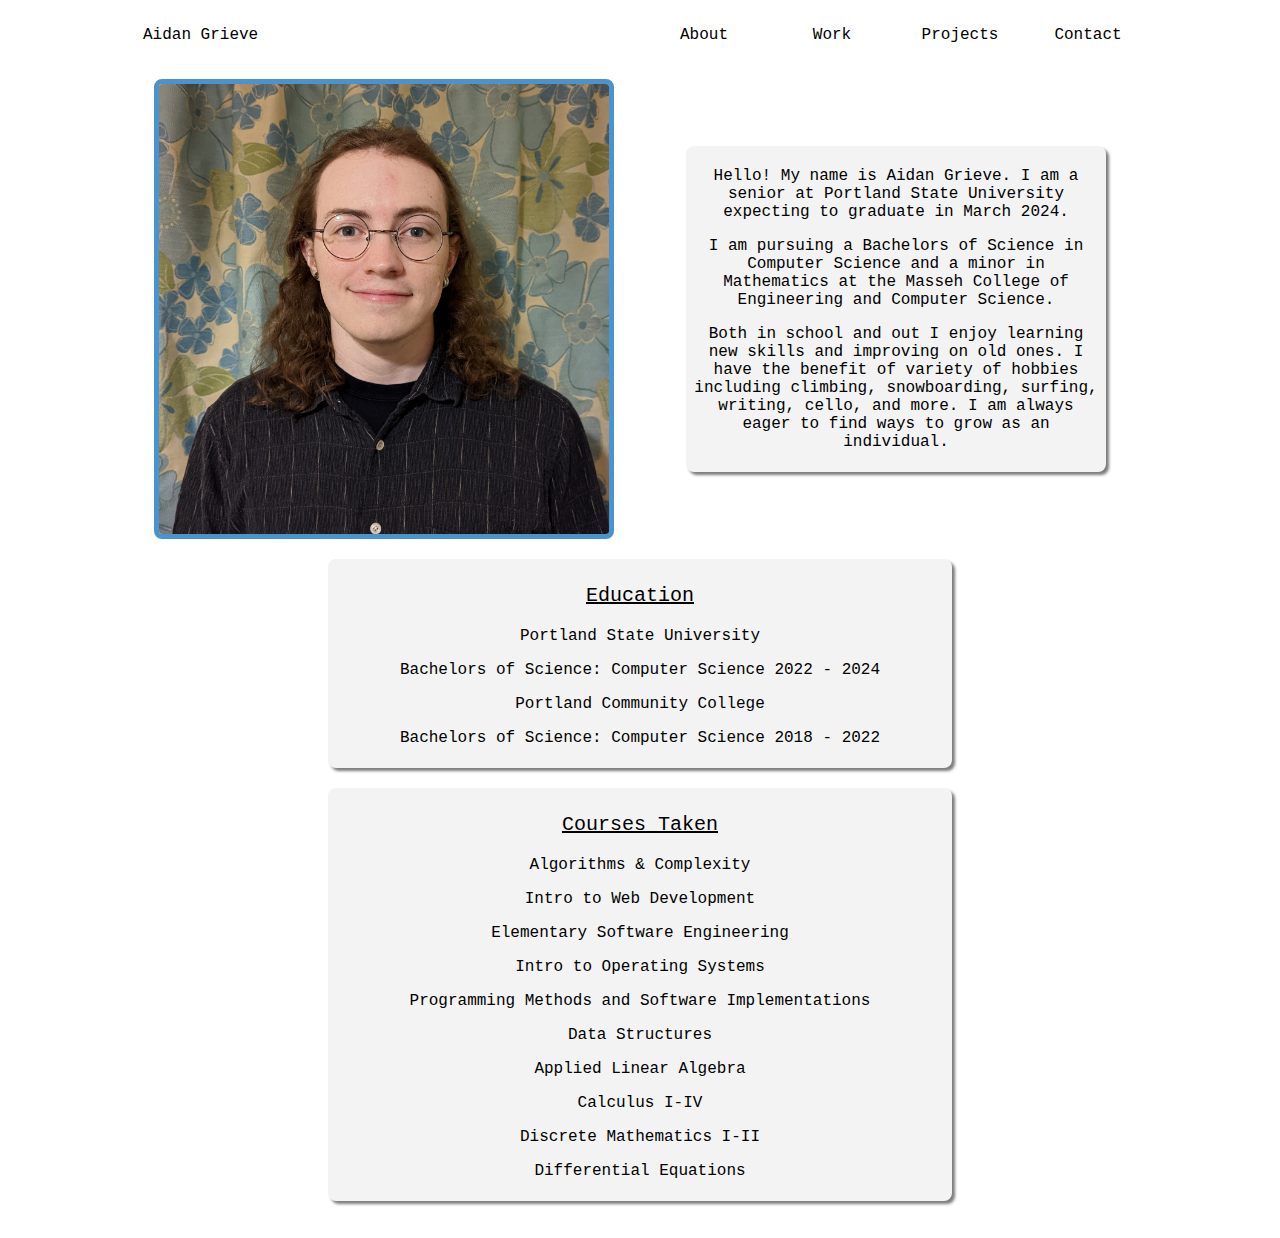
<file: index.html>
<!DOCTYPE html>
<html lang="en">
  <head>
    <meta charset="UTF-8" />
    <meta name="viewport" content="width=device-width, initial-scale=1.0" />
    <title>Aidan Grieve Portfolio Site</title>
    <link rel="stylesheet" href="./styles.css" />
    <script defer src="site.js"></script>
  </head>
  <body class="bodybg">
    <main class="mainbg">
      <ul>
        <li class="name">
          <h1 class="nameHeader">Aidan Grieve</h1>
        </li>
        <li class="tab" id="about">About</li>
        <li class="tab" id="work">Work</li>
        <li class="tab" id="projects">Projects</li>
        <li class="tab" id="contact">Contact</li>
      </ul>
      <div class="page" id="page"></div>
    </main>
  </body>
</html>
</file>
<file: styles.css>
* {
  font: 16px monospace;
}

:root {
  --backcol: #ffffff;
  --backhi: #f3f3f3;
  --imgBorder: #4993cf;
  --backhishadow: #7c7c7c;
  --hoverblue: #127bd1;
  --submitgreen: #17c500;
}

body {
  justify-content: center;
  display: flex;
  background-color: var(--backcol);
  background-size: cover;
  margin: 0;
  text-align: center;
  min-height: 100vh;
}

main {
  background-color: var(--backcol);
  text-align: center;
  margin: 0;
  max-width: 1500px;
}

ul {
  display: grid;
  grid-template-columns: 4fr 1fr 1fr 1fr 1fr;
  grid-template-rows: 1fr;
  column-gap: 0;
  list-style-type: none;
  margin: 0;
  padding: 0;
  overflow: hidden;
  position: fixed;
  left: 0px;
  width: 100%;
  background-color: var(--backcol);
}

li {
  padding: 15px;
}

.grid-container {
  display: grid;
}

.name {
  color: black;
  justify-self: left;
  align-self: start;
  border-radius: 5px;
  grid-column: 1fr / span 4fr;
}

h1 {
  font-size: large;
}

.title {
  font-size: x-large;
  text-decoration: underline;
}

.name:hover {
  color: white;
  background-color: var(--hoverblue);
}

.tab {
  color: black;
  font-size: medium;
  justify-self: center;
  align-self: center;
}

.tab:hover {
  color: white;
  background-color: var(--hoverblue);
  border-radius: 5px;
}

.page {
  display: grid;
  grid-template-columns: 1fr;
  border: 0px;
  margin-top: 50px;
  margin-bottom: 10px;
  column-gap: 0;
}

.projImg {
  justify-self: center;
  align-self: center;
  margin-top: 30px;
  border-radius: 8px;
  border: 4px solid var(--imgBorder);
  width: 90%;
  max-width: 400px;
  max-height: 400px;
  min-width: 200px;
  min-height: 200px;
  z-index: auto;
}

.clickMe {
  position: absolute;
  top: 50%;
  left: 50%;
  transform: translate(-50%, -50%);
  visibility: hidden;
  justify-self: center;
  opacity: 0;
  transition: opacity 0.2s, visibility 0.5s;
  z-index: 10;
  color: white;
}

.projImg:hover {
  border: 4px solid var(--hoverblue);
}

.projImg:hover + .clickMe {
  visibility: visible;
  opacity: 1;
}

.clickMe:hover {
  visibility: visible;
}

.headshot {
  justify-self: center;
  align-self: center;
  margin-top: 30px;
  border-radius: 8px;
  border: 5px solid var(--imgBorder);
  width: 90%;
  max-width: 450px;
  max-height: 450px;
  min-width: 250px;
  min-height: 250px;
}

.para {
  padding: 5px;
  justify-self: center;
  align-self: center;
  background-color: var(--backhi);
  box-shadow: 3px 3px 3px var(--backhishadow);
  border-radius: 8px;
  margin: 10px;
}

.form {
  width: 80%;
  justify-self: center;
  background-color: var(--backhi);
  box-shadow: 3px 3px 3px var(--backhishadow);
  border-radius: 8px;
  margin-top: 30px;
  max-width: 510px;
}

.formHeader {
  width: 100%;
  font-size: x-large;
  text-align: center;
  border: 0;
  padding: 0;
}

.formElement {
  border: 0;
  padding: 0;
}

.label {
  font-weight: bold;
  font-size: smaller;
  vertical-align: middle;
}

.input-box {
  width: 40%;
  margin: 10px;
  border-radius: 4px;
}

.input-box:hover {
  border-color: var(--hoverblue);
}

.message-box {
  width: 90%;
  height: auto;
  margin-bottom: 5%;
  border-radius: 4px;
}

.btn {
  border-style: solid;
  border-radius: 5px;
  width: 35%;
  height: 30px;
  font-size: medium;
  margin-bottom: 5%;
}

.btn[type="submit"] {
  background-color: white;
  border-color: black;
  color: black;
  margin-right: 5px;
}

.btn[type="submit"]:hover {
  background-color: var(--hoverblue);
  color: white;
}

.btn[type="reset"] {
  border-color: black;
  background-color: white;
  color: black;
  margin-left: 5px;
}

.btn[type="reset"]:hover {
  background-color: red;
  color: white;
}

@media (min-width: 768px) and (max-width: 1023px) {
  main {
    width: 80%;
  }
  .page {
    grid-template-columns: 1fr 1fr;
    grid-template-rows: auto;
    margin-top: 0px;
  }

  ul {
    position: static;
    width: 100%;
  }
  .tab {
    font-size: medium;
  }
  h1 {
    font-size: large;
  }
  .headshot {
    margin: 10px;
  }
  .projImg {
    margin: 10px;
  }
  .wide {
    grid-column: span 2;
  }
  .form {
    margin-top: 0;
  }
}

@media (min-width: 1024px) {
  main {
    width: 80%;
  }
  .page {
    grid-template-columns: 1fr 1fr;
    grid-template-rows: auto;
    margin-top: 0px;
  }
  ul {
    position: static;
    width: 100%;
  }
  .tab {
    font-size: large;
  }
  h1 {
    font-size: large;
  }
  .headshot {
    margin: 10px;
  }
  .wide {
    grid-column: span 2;
  }
  .para {
    width: 80%;
  }
  .form {
    margin-top: 0;
  }
}
</file>
<file: site.css>
* {
  font: 16px monospace;
}

:root {
  --backcol: #ffffff;
  --backhi: #f3f3f3;
  --imgBorder: #4993cf;
  --backhishadow: #7c7c7c;
  --hoverblue: #127bd1;
  --submitgreen: #17c500;
}

body {
  justify-content: center;
  display: flex;
  background-color: var(--backcol);
  background-size: cover;
  margin: 0;
  text-align: center;
  min-height: 100vh;
}

main {
  background-color: var(--backcol);
  text-align: center;
  margin: 0;
  max-width: 1500px;
}

ul {
  display: grid;
  grid-template-columns: 4fr 1fr 1fr 1fr 1fr;
  grid-template-rows: 1fr;
  column-gap: 0;
  list-style-type: none;
  margin: 0;
  padding: 0;
  overflow: hidden;
  position: fixed;
  left: 0px;
  width: 100%;
  background-color: var(--backcol);
}

li {
  padding: 15px;
}

.grid-container {
  display: grid;
}

.name {
  color: black;
  justify-self: left;
  align-self: start;
  border-radius: 5px;
  grid-column: 1fr / span 4fr;
}

h1 {
  font-size: large;
}

.title {
  font-size: x-large;
  text-decoration: underline;
}

.name:hover {
  color: white;
  background-color: var(--hoverblue);
}

.tab {
  color: black;
  font-size: medium;
  justify-self: center;
  align-self: center;
}

.tab:hover {
  color: white;
  background-color: var(--hoverblue);
  border-radius: 5px;
}

.page {
  display: grid;
  grid-template-columns: 1fr;
  border: 0px;
  margin-top: 50px;
  margin-bottom: 10px;
  column-gap: 0;
}

.projImg {
  justify-self: center;
  align-self: center;
  margin-top: 30px;
  border-radius: 8px;
  border: 4px solid var(--imgBorder);
  width: 90%;
  max-width: 400px;
  max-height: 400px;
  min-width: 200px;
  min-height: 200px;
  z-index: auto;
}

.clickMe {
  position: absolute;
  top: 50%;
  left: 50%;
  transform: translate(-50%, -50%);
  visibility: hidden;
  justify-self: center;
  opacity: 0;
  transition: opacity 0.2s, visibility 0.5s;
  z-index: 10;
  color: white;
}

.projImg:hover {
  border: 4px solid var(--hoverblue);
}

.projImg:hover + .clickMe {
  visibility: visible;
  opacity: 1;
}

.clickMe:hover {
  visibility: visible;
}

.headshot {
  justify-self: center;
  align-self: center;
  margin-top: 30px;
  border-radius: 8px;
  border: 5px solid var(--imgBorder);
  width: 90%;
  max-width: 450px;
  max-height: 450px;
  min-width: 250px;
  min-height: 250px;
}

.para {
  padding: 5px;
  justify-self: center;
  align-self: center;
  background-color: var(--backhi);
  box-shadow: 3px 3px 3px var(--backhishadow);
  border-radius: 8px;
  margin: 10px;
}

.form {
  width: 80%;
  justify-self: center;
  background-color: var(--backhi);
  box-shadow: 3px 3px 3px var(--backhishadow);
  border-radius: 8px;
  margin-top: 30px;
  max-width: 510px;
}

.formHeader {
  width: 100%;
  font-size: x-large;
  text-align: center;
  border: 0;
  padding: 0;
}

.formElement {
  border: 0;
  padding: 0;
}

.label {
  font-weight: bold;
  font-size: smaller;
  vertical-align: middle;
}

.input-box {
  width: 40%;
  margin: 10px;
  border-radius: 4px;
}

.input-box:hover {
  border-color: var(--hoverblue);
}

.message-box {
  width: 90%;
  height: auto;
  margin-bottom: 5%;
  border-radius: 4px;
}

.btn {
  border-style: solid;
  border-radius: 5px;
  width: 35%;
  height: 30px;
  font-size: medium;
  margin-bottom: 5%;
}

.btn[type="submit"] {
  background-color: white;
  border-color: black;
  color: black;
  margin-right: 5px;
}

.btn[type="submit"]:hover {
  background-color: var(--hoverblue);
  color: white;
}

.btn[type="reset"] {
  border-color: black;
  background-color: white;
  color: black;
  margin-left: 5px;
}

.btn[type="reset"]:hover {
  background-color: red;
  color: white;
}

@media (min-width: 768px) and (max-width: 1023px) {
  main {
    width: 80%;
  }
  .page {
    grid-template-columns: 1fr 1fr;
    grid-template-rows: auto;
    margin-top: 0px;
  }

  ul {
    position: static;
    width: 100%;
  }
  .tab {
    font-size: medium;
  }
  h1 {
    font-size: large;
  }
  .headshot {
    margin: 10px;
  }
  .projImg {
    margin: 10px;
  }
  .wide {
    grid-column: span 2;
  }
  .form {
    margin-top: 0;
  }
}

@media (min-width: 1024px) {
  main {
    width: 80%;
  }
  .page {
    grid-template-columns: 1fr 1fr;
    grid-template-rows: auto;
    margin-top: 0px;
  }
  ul {
    position: static;
    width: 100%;
  }
  .tab {
    font-size: large;
  }
  h1 {
    font-size: large;
  }
  .headshot {
    margin: 10px;
  }
  .wide {
    grid-column: span 2;
  }
  .para {
    width: 80%;
  }
  .form {
    margin-top: 0;
  }
}
</file>
